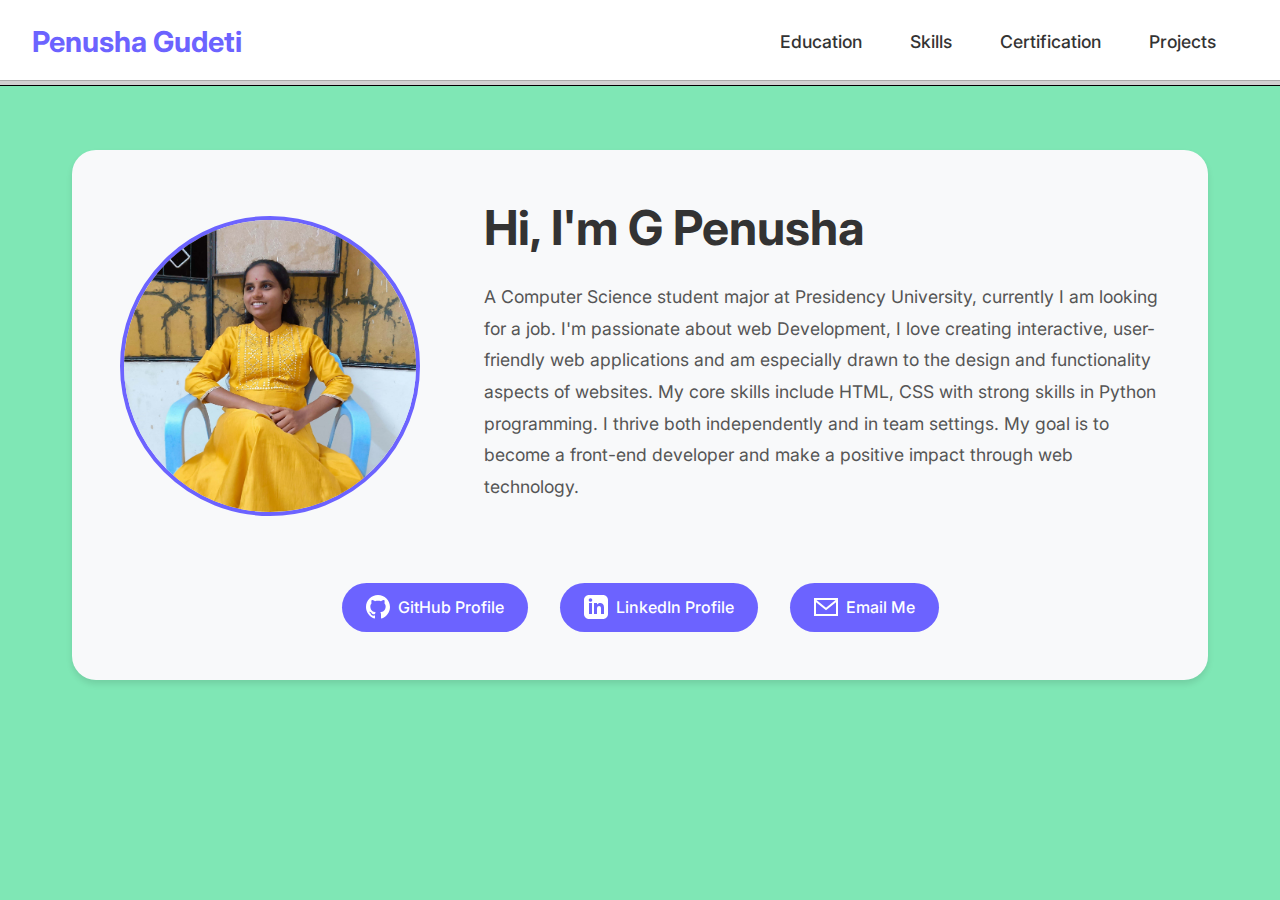
<file: index.html>
<!DOCTYPE html>
<html lang="en">
<head>
    <meta charset="UTF-8">
    <meta name="viewport" content="width=device-width, initial-scale=1.0">
    <title>Student Portfolio</title>
</head>
<frameset rows="80,*">
    <frame src="header.html" name="header" noresize scrolling="no">
    <frame src="home.html" name="content" id="content">
    <noframes>
        <body>
            Your browser does not support frames.
        </body>
    </noframes>
</frameset>
</html>
</file>
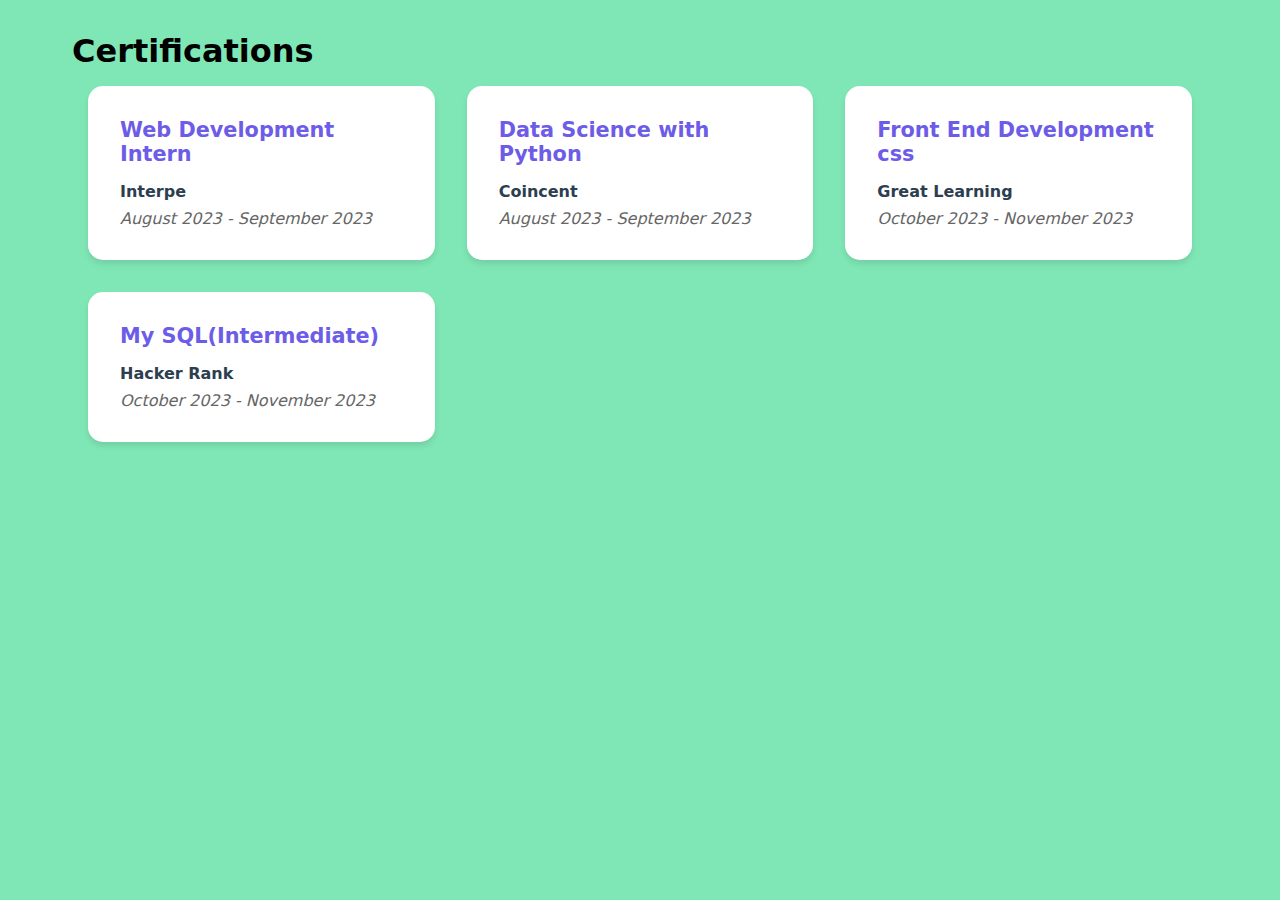
<file: certification.html>
<!DOCTYPE html>
<html lang="en">
<head>
    <meta charset="UTF-8">
    <meta name="viewport" content="width=device-width, initial-scale=1.0">
    <link rel="stylesheet" href="style.css">
</head>
<body>
    <div class="container">
        <h1 class="page-title">Certifications</h1>
        <div class="certification-grid">
            <div class="certification-card">
                <h2 class="certification-title">Web Development Intern</h2>
                <p class="certification-issuer">Interpe</p>
                <p class="certification-date">August 2023 - September 2023</p>
            </div>
            <div class="certification-card">
                <h2 class="certification-title">Data Science with Python</h2>
                <p class="certification-issuer">Coincent</p>
                <p class="certification-date">August 2023 - September 2023</p>
            </div>
            <div class="certification-card">
                <h2 class="certification-title">Front End Development css</h2>
                <p class="certification-issuer">Great Learning</p>
                <p class="certification-date">October 2023 - November 2023</p>
            </div>
            <div class="certification-card">
                <h2 class="certification-title">My SQL(Intermediate)</h2>
                <p class="certification-issuer">Hacker Rank</p>
                <p class="certification-date">October 2023 - November 2023</p>
            </div>
        </div>
    </div>
</body>
</html>
</file>
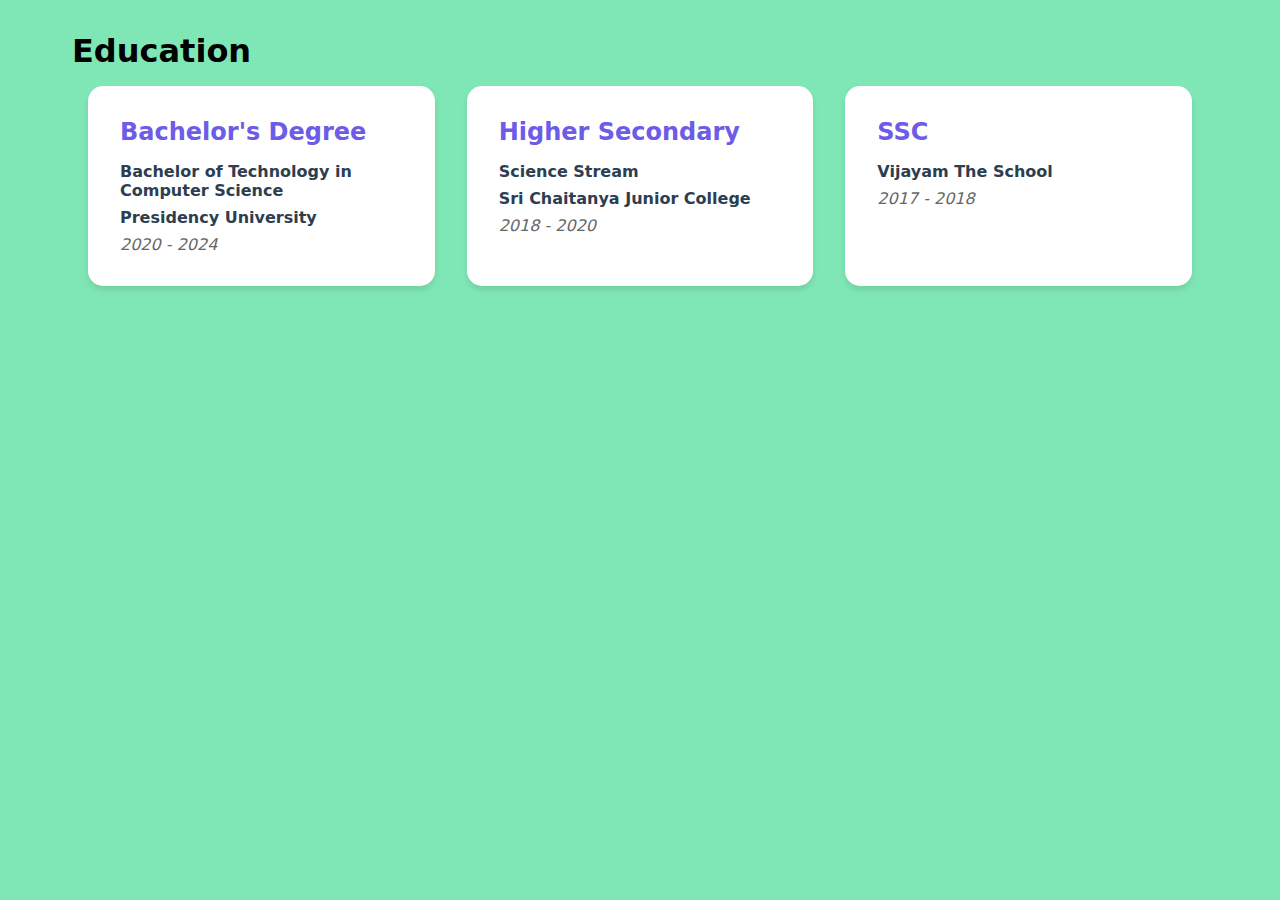
<file: education.html>
<!DOCTYPE html>
<html lang="en">
<head>
    <meta charset="UTF-8">
    <meta name="viewport" content="width=device-width, initial-scale=1.0">
    <link rel="stylesheet" href="style.css">
</head>
<body>
    <div class="container">
        <h1 class="page-title">Education</h1>
        <div class="education-grid">
            <div class="education-card">
                <h2 class="education-title">Bachelor's Degree</h2>
                <p class="education-subtitle">Bachelor of Technology in Computer Science</p>
                <p class="education-subtitle">Presidency University</p>
                <p class="education-date">2020 - 2024</p>
            </div>
            <div class="education-card">
                <h2 class="education-title">Higher Secondary</h2>
                <p class="education-subtitle">Science Stream</p>
                <p class="education-subtitle">Sri Chaitanya Junior College</p>
                <p class="education-date">2018 - 2020</p>
            </div>
            <div class="education-card">
                <h2 class="education-title">SSC</h2>
                <p class="education-subtitle">Vijayam The School</p>
                <p class="education-date">2017 - 2018</p>
            </div>
        </div>
    </div>
</body>
</html>
</file>
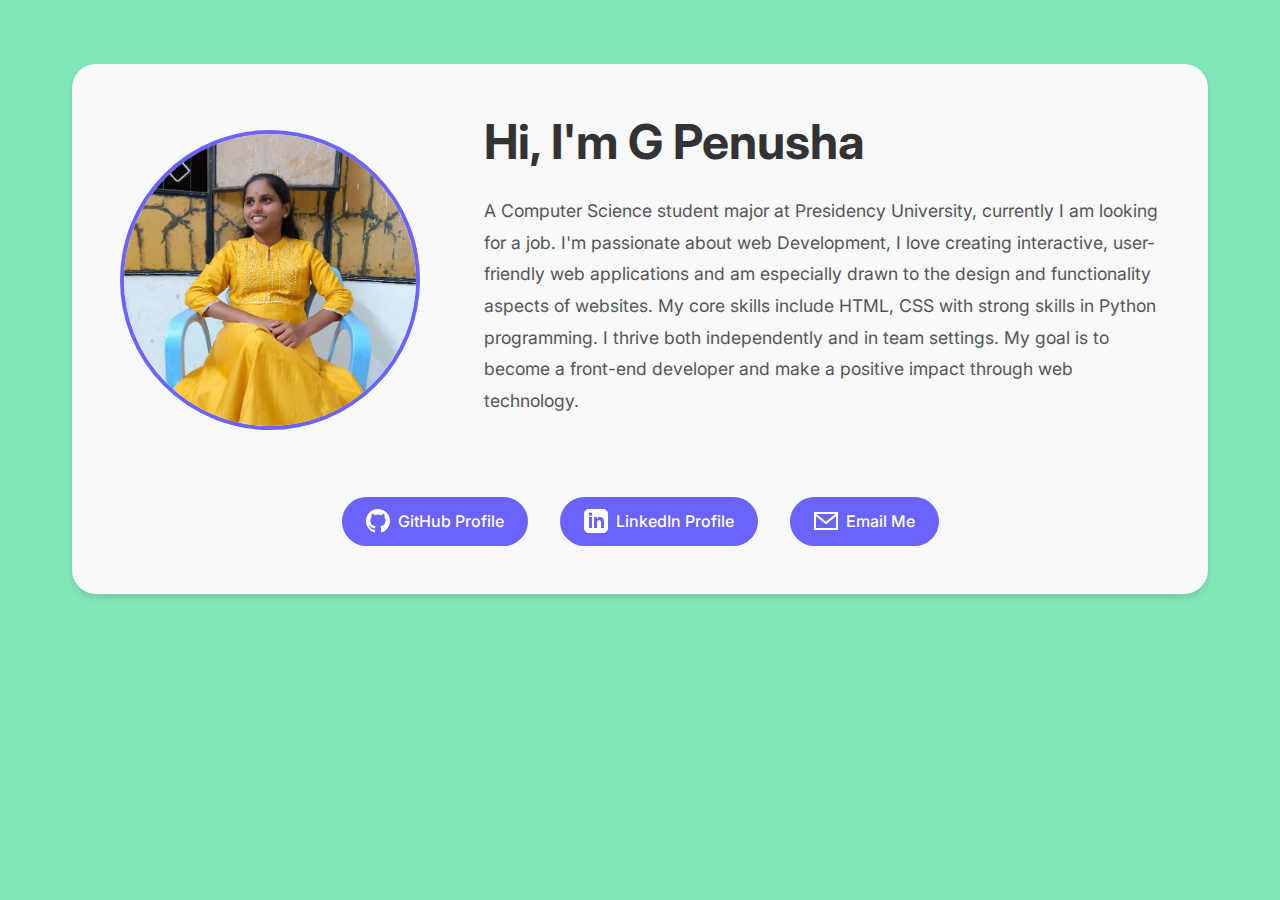
<file: home.html>
<!DOCTYPE html>
<html lang="en">
<head>
    <meta charset="UTF-8">
    <meta name="viewport" content="width=device-width, initial-scale=1.0">
    <link rel="stylesheet" href="style.css">
    <link href="https://fonts.googleapis.com/css2?family=Inter:wght@400;500;600;700&display=swap" rel="stylesheet">
</head>
<body>
    <div class="container">
        <div class="home-content">
            <div class="profile-section">
                <img src="photo.jpg" alt="G Penusha" class="profile-image">
                <div class="profile-text">
                    <h1>Hi, I'm G Penusha</h1>
                    <p>A Computer Science student major at Presidency University, currently I am looking for a job. I'm passionate about web Development, I love creating interactive, user-friendly web applications and am especially drawn to the design and functionality aspects of websites. My core skills include HTML, CSS with strong skills in Python programming. I thrive both independently and in team settings. My goal is to become a front-end developer and make a positive impact through web technology.</p>
                </div>
            </div>
            
            <div class="social-links">
                
                <a href="https://github.com/penusha2002" target="_blank">
                    <svg xmlns="http://www.w3.org/2000/svg" width="24" height="24" viewBox="0 0 24 24" fill="white">
                        <path d="M12 0c-6.626 0-12 5.373-12 12 0 5.302 3.438 9.8 8.207 11.387.599.111.793-.261.793-.577v-2.234c-3.338.726-4.033-1.416-4.033-1.416-.546-1.387-1.333-1.756-1.333-1.756-1.089-.745.083-.729.083-.729 1.205.084 1.839 1.237 1.839 1.237 1.07 1.834 2.807 1.304 3.492.997.107-.775.418-1.305.762-1.604-2.665-.305-5.467-1.334-5.467-5.931 0-1.311.469-2.381 1.236-3.221-.124-.303-.535-1.524.117-3.176 0 0 1.008-.322 3.301 1.23.957-.266 1.983-.399 3.003-.404 1.02.005 2.047.138 3.006.404 2.291-1.552 3.297-1.23 3.297-1.23.653 1.653.242 2.874.118 3.176.77.84 1.235 1.911 1.235 3.221 0 4.609-2.807 5.624-5.479 5.921.43.372.823 1.102.823 2.222v3.293c0 .319.192.694.801.576 4.765-1.589 8.199-6.086 8.199-11.386 0-6.627-5.373-12-12-12z"/>
                    </svg>
                    GitHub Profile
                </a>
                <a href="https://www.linkedin.com/in/penusha-g-b5b30b286/" target="_blank">
                    <svg xmlns="http://www.w3.org/2000/svg" width="24" height="24" viewBox="0 0 24 24" fill="white">
                        <path d="M19 0h-14c-2.761 0-5 2.239-5 5v14c0 2.761 2.239 5 5 5h14c2.762 0 5-2.239 5-5v-14c0-2.761-2.238-5-5-5zm-11 19h-3v-11h3v11zm-1.5-12.268c-.966 0-1.75-.79-1.75-1.764s.784-1.764 1.75-1.764 1.75.79 1.75 1.764-.783 1.764-1.75 1.764zm13.5 12.268h-3v-5.604c0-3.368-4-3.113-4 0v5.604h-3v-11h3v1.765c1.396-2.586 7-2.777 7 2.476v6.759z"/>
                    </svg>
                    LinkedIn Profile
                </a>
                <a href="mailto:gpenusha@gmail.com">
                    <svg xmlns="http://www.w3.org/2000/svg" width="24" height="24" viewBox="0 0 24 24" fill="white">
                        <path d="M0 3v18h24v-18h-24zm21.518 2l-9.518 7.713-9.518-7.713h19.036zm-19.518 14v-11.817l10 8.104 10-8.104v11.817h-20z"/>
                    </svg>
                    Email Me
                </a>
            </div>
        </div>
    </div>
</body>
</html>
</file>
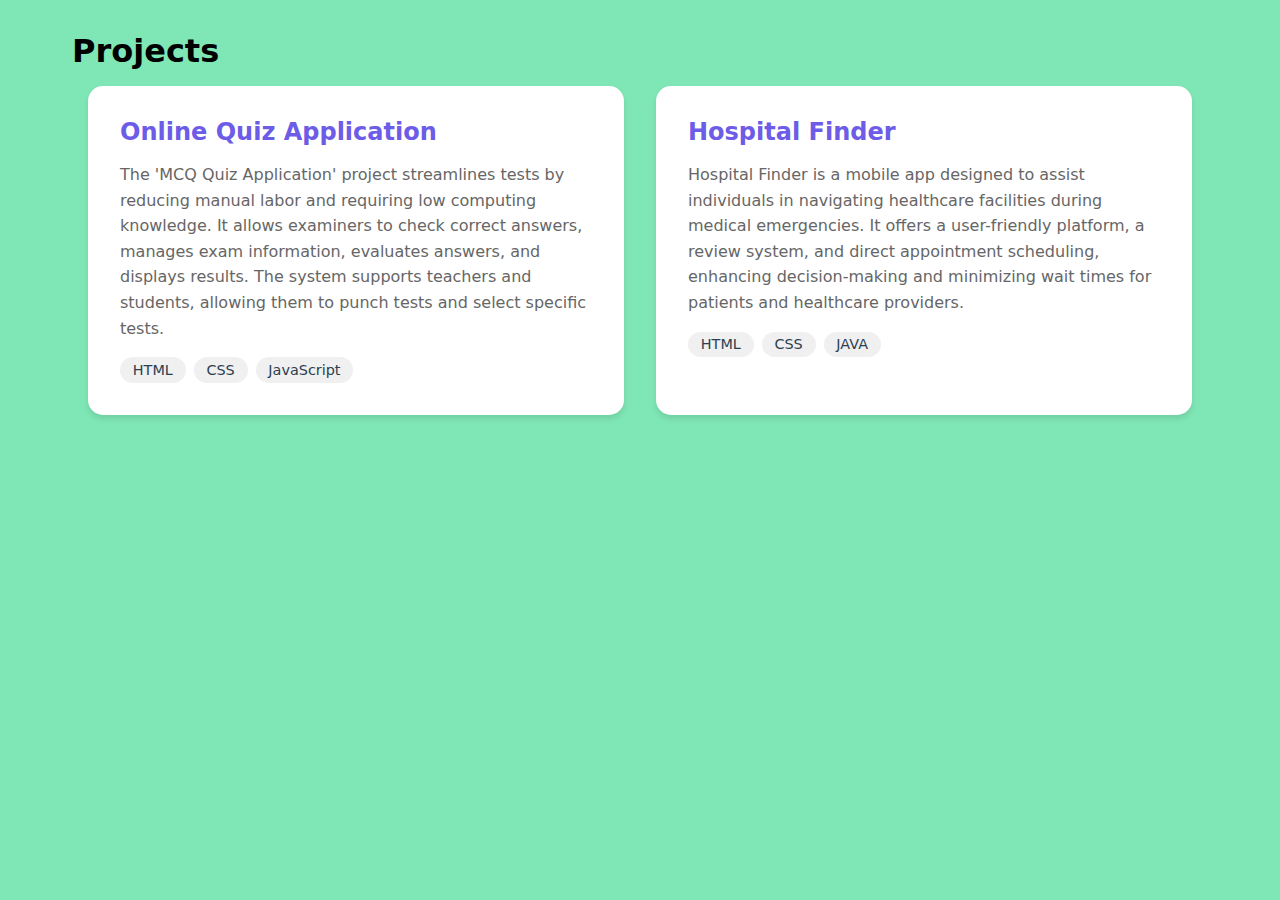
<file: projects.html>
<!DOCTYPE html>
<html lang="en">
<head>
    <meta charset="UTF-8">
    <meta name="viewport" content="width=device-width, initial-scale=1.0">
    <link rel="stylesheet" href="style.css">
</head>
<body>
</div>
    <div class="container">
        <h1 class="page-title">Projects</h1>
        <div class="projects-grid">
            <div class="project-card">
                <h2 class="project-title">Online Quiz Application</h2>
                <p class="project-description">The 'MCQ Quiz Application' project streamlines tests by reducing manual labor and requiring low computing knowledge. It allows examiners to check correct answers, manages exam information, evaluates answers, and displays results. The system supports teachers and students, allowing them to punch tests and select specific tests.</p>
                <div class="project-tech">
                    <span class="tech-tag">HTML</span>
                    <span class="tech-tag">CSS</span>
                    <span class="tech-tag">JavaScript</span>
                </div>
            </div>
            <div class="project-card">
                <h2 class="project-title"> Hospital Finder</h2>
                <p class="project-description">Hospital Finder is a mobile app designed to assist individuals in navigating healthcare facilities during medical emergencies. It offers a user-friendly platform, a review system, and direct appointment scheduling, enhancing decision-making and minimizing wait times for patients and healthcare providers.</p>
                <div class="project-tech">
                    <span class="tech-tag">HTML</span>
                    <span class="tech-tag">CSS</span>
                    <span class="tech-tag">JAVA</span>
                </div>
            </div>
            </div>
        </div>
    </div>
</body>
</html>
</file>
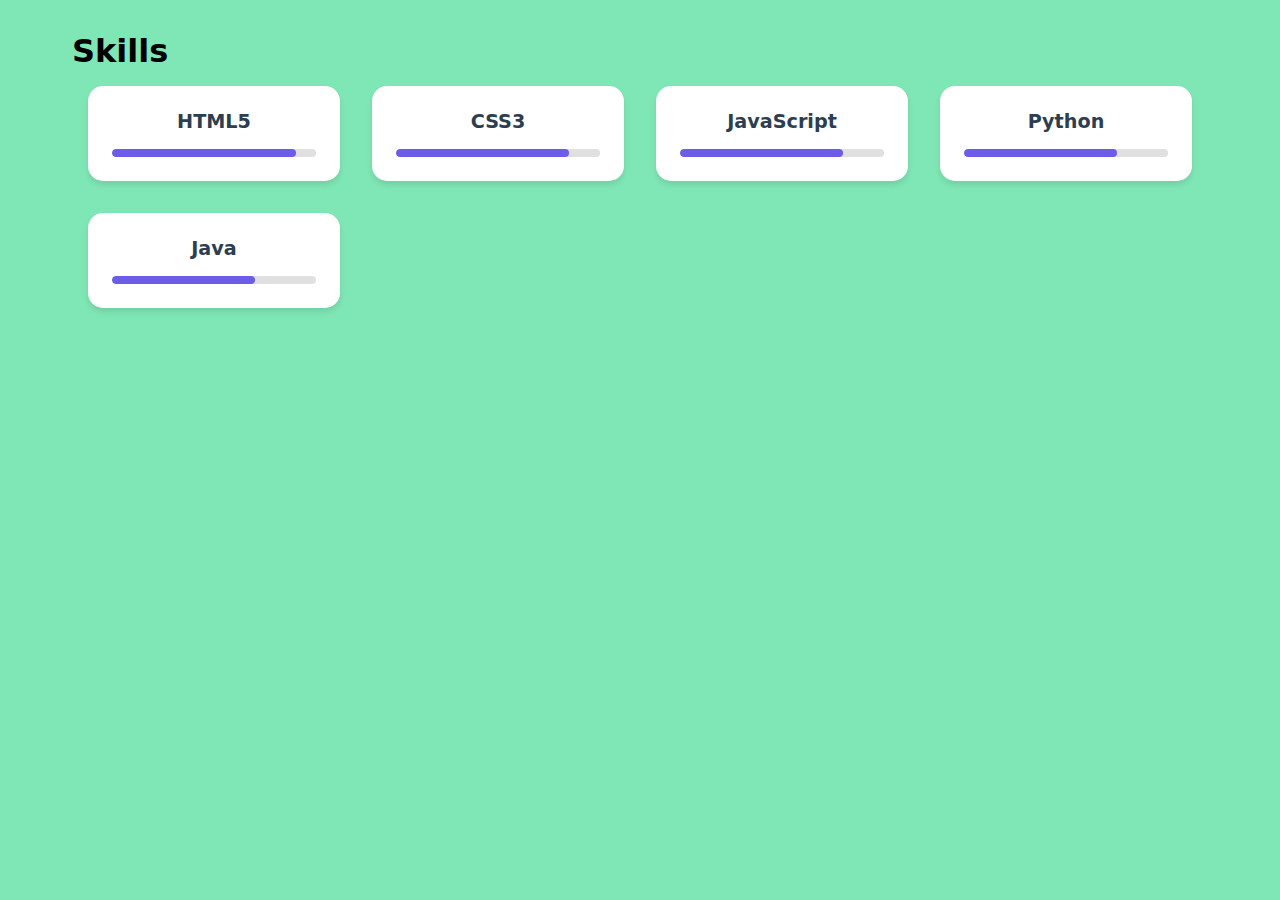
<file: skills.html>
<!DOCTYPE html>
<html lang="en">
<head>
    <meta charset="UTF-8">
    <meta name="viewport" content="width=device-width, initial-scale=1.0">
    <link rel="stylesheet" href="style.css">
</head>
<body>
    <div class="container">
        <h1 class="page-title">Skills</h1>
        <div class="skills-grid">
            <div class="skill-card">
                <h3 class="skill-name">HTML5</h3>
                <div class="skill-level">
                    <div class="skill-progress" style="width: 90%"></div>
                </div>
            </div>
            <div class="skill-card">
                <h3 class="skill-name">CSS3</h3>
                <div class="skill-level">
                    <div class="skill-progress" style="width: 85%"></div>
                </div>
            </div>
            <div class="skill-card">
                <h3 class="skill-name">JavaScript</h3>
                <div class="skill-level">
                    <div class="skill-progress" style="width: 80%"></div>
                </div>
            </div>
            <div class="skill-card">
                <h3 class="skill-name">Python</h3>
                <div class="skill-level">
                    <div class="skill-progress" style="width: 75%"></div>
                </div>
            </div>
            <div class="skill-card">
                <h3 class="skill-name">Java</h3>
                <div class="skill-level">
                    <div class="skill-progress" style="width: 70%"></div>
                </div>
            </div>
        </div>
    </div>
</body>
</html>
</file>
<file: style.css>
* {
  margin: 0;
  padding: 0;
  box-sizing: border-box;
  font-family: Inter, system-ui, -apple-system, sans-serif;
}

/* Header Styles */
.header {
  background-color: #ffffff;
  padding: 1.5rem 2rem;
  width: 100%;
  display: flex;
  justify-content: space-between;
  align-items: center;
  box-shadow: 0 2px 4px rgba(0, 0, 0, 0.1);
}

.logo {
  color: #6c63ff;
  font-size: 1.8rem;
  font-weight: bold;
  text-decoration: none;
}

.nav-list {
  list-style: none;
  display: flex;
  justify-content: center;
  gap: 3rem;
  margin-right: 2rem;
}

.nav-list a {
  color: #333;
  text-decoration: none;
  font-size: 1.1rem;
  font-weight: 500;
  transition: color 0.3s;
}

.nav-list a:hover {
  color: #6c63ff;
}

/* Home Page Styles */
body {
  background-color: #7fe7b5;
}

.container {
  max-width: 1200px;
  margin: 0 auto;
  padding: 2rem;
}

.home-content {
  background-color: #f8f9fa;
  border-radius: 24px;
  padding: 3rem;
  margin-top: 2rem;
  box-shadow: 0 4px 6px rgba(0, 0, 0, 0.1);
}

.profile-section {
  display: flex;
  gap: 4rem;
  align-items: center;
  margin-bottom: 3rem;
}

.profile-image {
  width: 300px;
  height: 300px;
  border-radius: 50%;
  border: 4px solid #6c63ff;
}

.profile-text {
  flex: 1;
}

.profile-text h1 {
  font-size: 3rem;
  color: #333;
  margin-bottom: 1.5rem;
}

.profile-text p {
  font-size: 1.1rem;
  color: #555;
  line-height: 1.8;
  margin-bottom: 2rem;
}

.social-links {
  display: flex;
  gap: 2rem;
  margin-top: 2rem;
  justify-content: center;
}

.social-links a {
  background-color: #6c63ff;
  color: white;
  padding: 0.8rem 1.5rem;
  border-radius: 50px;
  text-decoration: none;
  font-weight: 500;
  transition: transform 0.3s, background-color 0.3s;
  display: flex;
  align-items: center;
  gap: 0.5rem;
}

.social-links a:hover {
  background-color: #5a52d5;
  transform: translateY(-2px);
}

/* Rest of the existing styles remain unchanged */
/* Education Styles */
.education-grid {
  display: grid;
  grid-template-columns: repeat(auto-fit, minmax(300px, 1fr));
  gap: 2rem;
  padding: 1rem;
}

.education-card {
  background: white;
  border-radius: 15px;
  padding: 2rem;
  box-shadow: 0 4px 6px rgba(0, 0, 0, 0.1);
  transition: transform 0.3s;
}

.education-card:hover {
  transform: translateY(-5px);
}

.education-title {
  color: #6c5ce7;
  font-size: 1.5rem;
  margin-bottom: 1rem;
}

.education-subtitle {
  color: #2c3e50;
  font-weight: bold;
  margin-bottom: 0.5rem;
}

.education-date {
  color: #666;
  font-style: italic;
}

/* Skills Styles */
.skills-grid {
  display: grid;
  grid-template-columns: repeat(auto-fit, minmax(250px, 1fr));
  gap: 2rem;
  padding: 1rem;
}

.skill-card {
  background: white;
  border-radius: 15px;
  padding: 1.5rem;
  text-align: center;
  box-shadow: 0 4px 6px rgba(0, 0, 0, 0.1);
  transition: transform 0.3s;
}

.skill-card:hover {
  transform: translateY(-5px);
}

.skill-name {
  color: #2c3e50;
  font-size: 1.2rem;
  margin-bottom: 0.5rem;
}

.skill-level {
  width: 100%;
  height: 8px;
  background: #e0e0e0;
  border-radius: 4px;
  overflow: hidden;
  margin-top: 1rem;
}

.skill-progress {
  height: 100%;
  background: #6c5ce7;
  border-radius: 4px;
}

/* Certification Styles */
.certification-grid {
  display: grid;
  grid-template-columns: repeat(auto-fit, minmax(300px, 1fr));
  gap: 2rem;
  padding: 1rem;
}

.certification-card {
  background: white;
  border-radius: 15px;
  padding: 2rem;
  box-shadow: 0 4px 6px rgba(0, 0, 0, 0.1);
  transition: transform 0.3s;
}

.certification-card:hover {
  transform: translateY(-5px);
}

.certification-title {
  color: #6c5ce7;
  font-size: 1.3rem;
  margin-bottom: 1rem;
}

.certification-issuer {
  color: #2c3e50;
  font-weight: bold;
  margin-bottom: 0.5rem;
}

.certification-date {
  color: #666;
  font-style: italic;
}

/* Projects Styles */
.projects-grid {
  display: grid;
  grid-template-columns: repeat(auto-fit, minmax(300px, 1fr));
  gap: 2rem;
  padding: 1rem;
}

.project-card {
  background: white;
  border-radius: 15px;
  padding: 2rem;
  box-shadow: 0 4px 6px rgba(0, 0, 0, 0.1);
  transition: transform 0.3s;
}

.project-card:hover {
  transform: translateY(-5px);
}

.project-title {
  color: #6c5ce7;
  font-size: 1.5rem;
  margin-bottom: 1rem;
}

.project-description {
  color: #666;
  line-height: 1.6;
  margin-bottom: 1rem;
}

.project-tech {
  display: flex;
  flex-wrap: wrap;
  gap: 0.5rem;
  margin-top: 1rem;
}

.tech-tag {
  background: #f0f0f0;
  color: #2c3e50;
  padding: 0.3rem 0.8rem;
  border-radius: 15px;
  font-size: 0.9rem;
}

/* Responsive Design */
@media (max-width: 768px) {
  .header {
      padding: 1rem;
  }

  .logo {
      font-size: 1.5rem;
  }

  .nav-list {
      gap: 1.5rem;
      margin-right: 0;
  }
  
  .nav-list a {
      font-size: 1rem;
  }

  .profile-section {
      flex-direction: column;
      text-align: center;
      gap: 2rem;
  }

  .profile-image {
      width: 200px;
      height: 200px;
  }

  .profile-text h1 {
      font-size: 2rem;
  }

  .social-links {
      flex-direction: column;
      align-items: center;
  }
}
</file>
